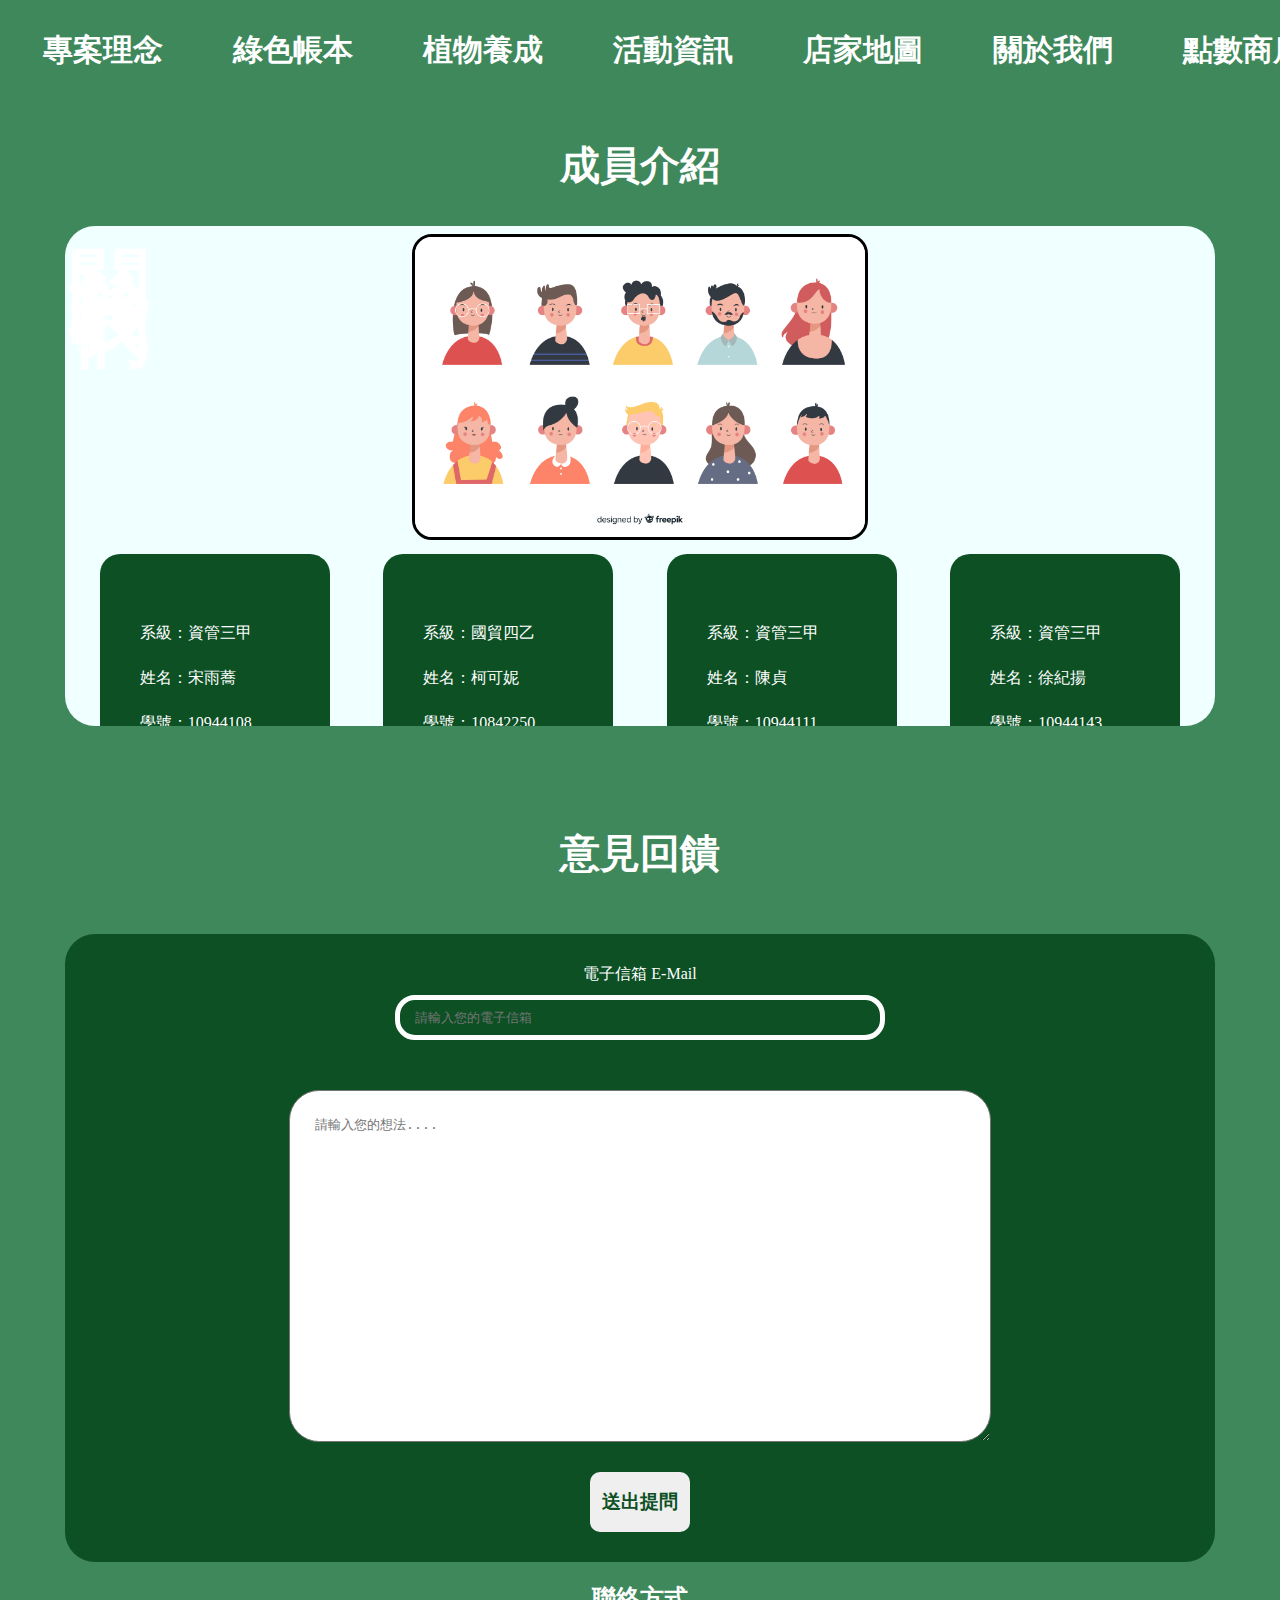
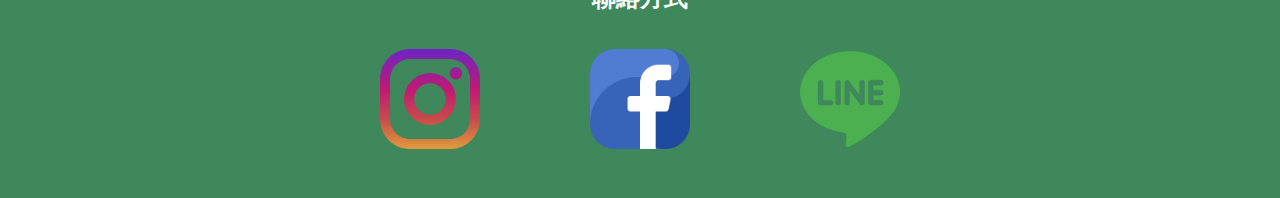
<file: green_account-main/page/about.html>
<!DOCTYPE html>
<html lang="en">
<head>
    <meta charset="UTF-8">
    <meta http-equiv="X-UA-Compatible" content="IE=edge">
    <meta name="viewport" content="width=device-width, initial-scale=1.0">
    <link rel="icon" href="../asset/img/green-power.png" type="image/x-icon" />
    <title>存碳養綠</title>
    <style>
        @import url(../asset/css/main.css);
        @import url(../asset/css/nav.css);
        @import url(../asset/css/about.css);
        @import url(../asset/css/animation.css);
    </style>

</head>
<body>
    <main>
        <aside id="main_title">
            <h1>關於我們</h1>
        </aside>
        <div class="bigbody">
            <div class="member" >
                <h2>成員介紹</h2>
                <iframe src="../page/member.html" frameborder="0" class="memframe" ></iframe>
            </div>
           
            <div class="member">
                <h2>意見回饋</h2>
                <form action="">
                    <div class="divqa">

                        <div class="maildiv">
                            <label for="email">電子信箱 E-Mail</label>
                            <input type="email" placeholder="請輸入您的電子信箱">
                        </div>
                        <div class="qabody">
                            
                            <textarea name="problem" id="problem" placeholder="請輸入您的想法...." ></textarea>
                            <input class="qabtn" type="submit" value="送出提問">
                        </div>
                    </div>
                </form>
                   
            </div>
            <div class="mediadiv">
                <h2>聯絡方式</h2>
                <div class="contact">
                    <div class="media">
                        <a href="https://www.instagram.com/greenbook_1228/" target="_blank"><img src="../asset/img/instagram.png" ></a>
                    </div>
                    <div class="media">
                        <a href="https://www.facebook.com/profile.php?id=100088509945150" target="_blank"><img src="../asset/img/facebook.png" ></a>
                    </div>
                    <div class="media">
                        <a href="https://reurl.cc/oZm5zg" target="_blank"><img src="../asset/img/line.png" ></a>
                    </div>
                </div>
            </div>
        </div>
    </main>
    <iframe src="../page/nav.html" id="navBar" frameborder="0" scrolling="no"></iframe>
</body>
</html>
</file>
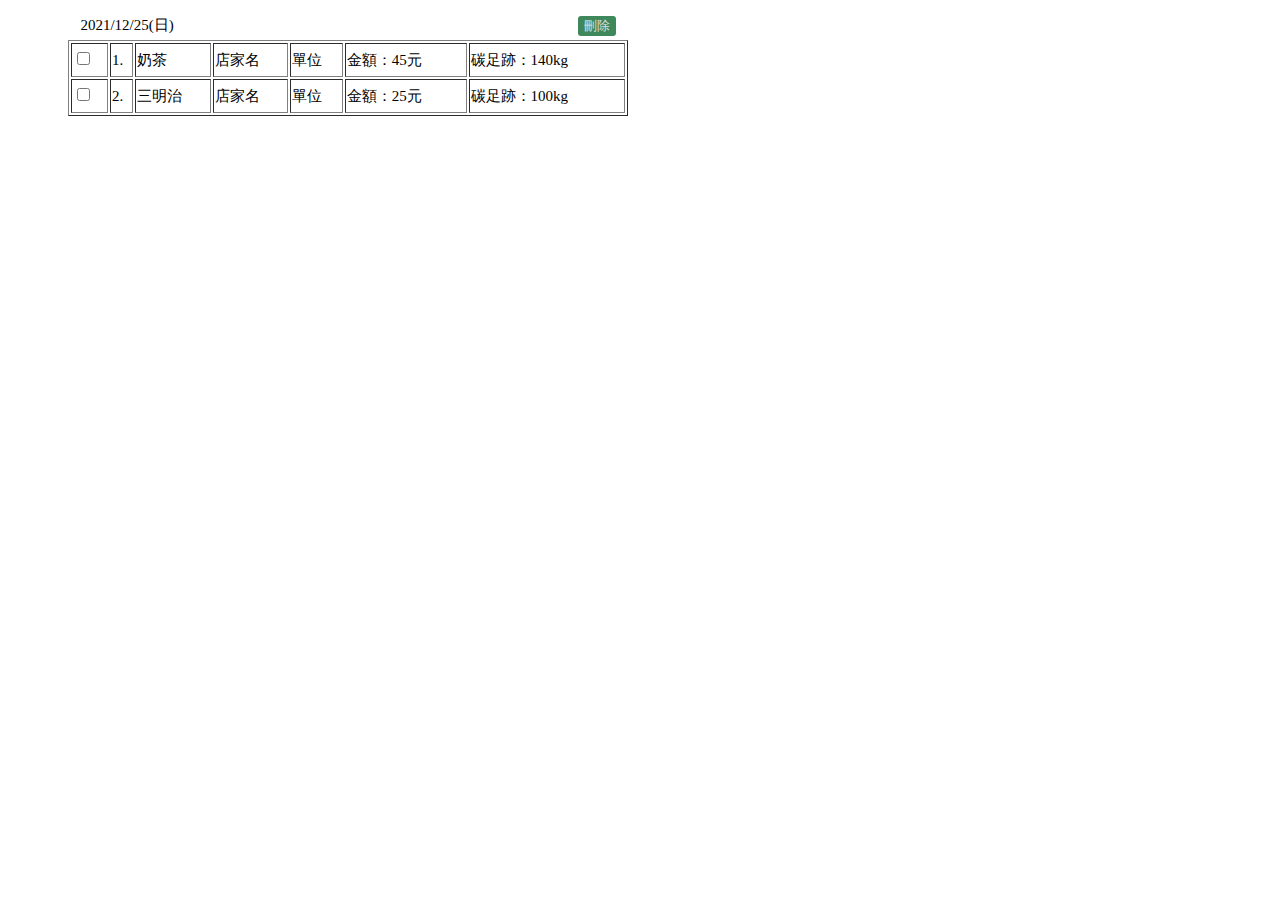
<file: green_account-main/page/data_record.html>
<!DOCTYPE html>
<html lang="en">
<head>
    <meta charset="UTF-8">
    <meta http-equiv="X-UA-Compatible" content="IE=edge">
    <meta name="viewport" content="width=device-width, initial-scale=1.0">
    <title>Document</title>
    <style>
        @import url(../asset/css/account.css);
    </style>
</head>
<body>
    <table class="record_content" border="1">
        <caption>
            2021/12/25(日)
            <button class="change" onclick="deleteFunction()">刪除</button>
        </caption>
        <tr>
            <td >
                <input type="checkbox">
            </td>
            <td>1.</td>
            <td>奶茶</td>
            <td>店家名</td>
            <td>單位</td>
            <td>金額：45元</td>
            <td>碳足跡：140kg</td>
        </tr>
        <tr>
            <td>
                <input type="checkbox">
            </td>
            <td>2.</td>
            <td>三明治</td>
            <td>店家名</td>
            <td>單位</td>
            <td>金額：25元</td>
            <td>碳足跡：100kg</td>
        </tr>
    </table>

    <script>
        function deleteFunction()
        {
            y = confirm("請注意！刪除紀錄將扣除一點！")
            if(y==true)
                alert("已扣點 ( ´; ω ; )")
        }
    </script>
</body>
</html>
</file>
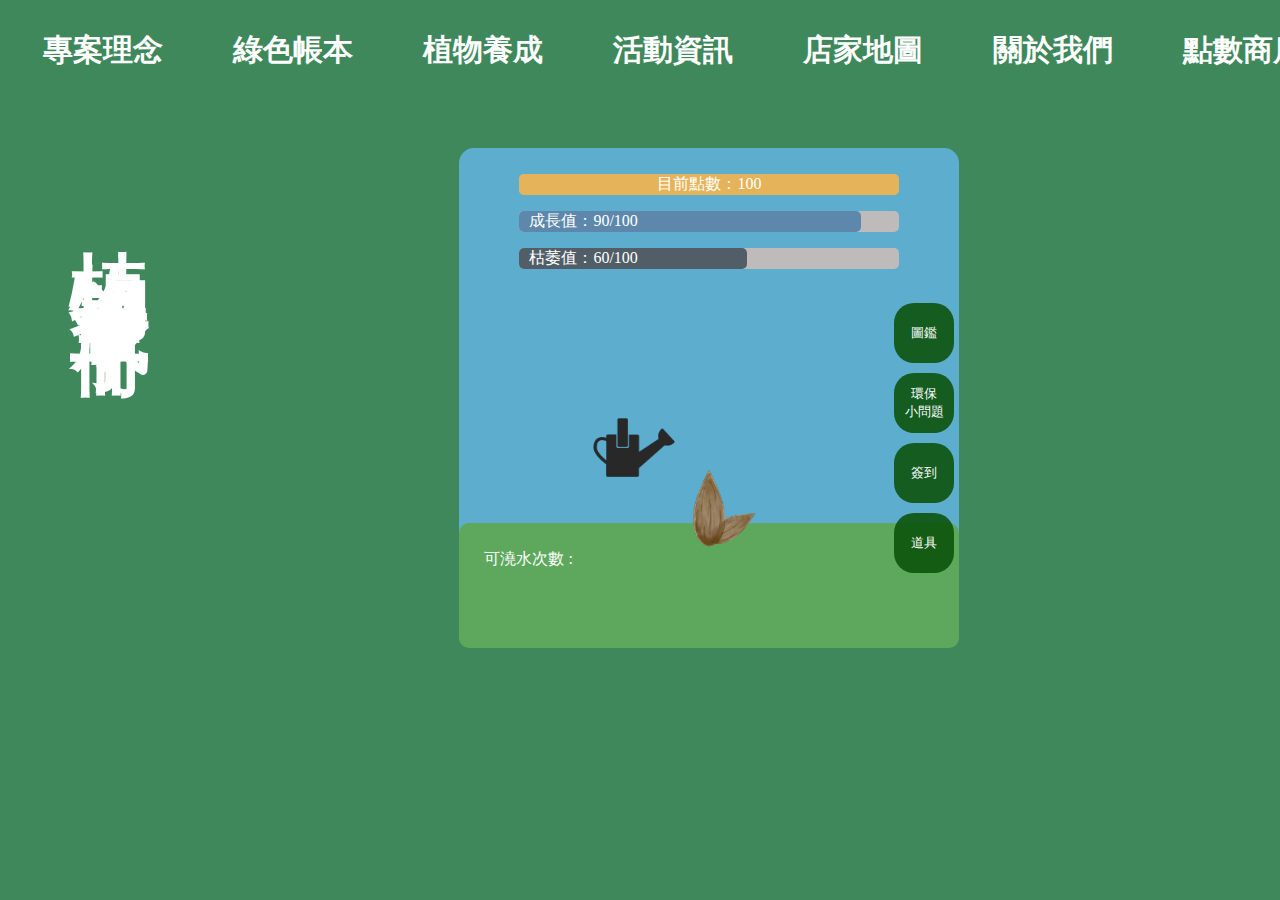
<file: green_account-main/page/game.html>
<!DOCTYPE html>
<html lang="en">
<head>
    <meta charset="UTF-8">
    <meta http-equiv="X-UA-Compatible" content="IE=edge">
    <meta name="viewport" content="width=device-width, initial-scale=1.0">
    <link rel="icon" href="../asset/img/green-power.png" type="image/x-icon" />
    <title>存碳養綠</title>
    <style>
        @import url(../asset/css/main.css);
        @import url(../asset/css/nav.css);
        @import url(../asset/css/game.css);
        @import url(../asset/css/animation.css);
    </style>
    <link rel="stylesheet" href="../asset/css/picturesbook.css">
    <link rel="stylesheet" href="../asset/css/question.css">
</head>
<body>
    <main>
        <aside id="main_title">
            <h1>植物養成手冊</h1>
        </aside>
        <div class="bighand">
            <div class="handbook">
                <div class="bar">
                    <div class="point">
                        <div class="barpoint">
                            <p>目前點數：100</p>
                        </div>
                    </div>
                    <div class="up">
                        <div class="bar1">
                            <p>成長值：90/100</p>
                        </div>
                    </div>
                    <div class="die">
                        <div class="bar2">
                            <p>枯萎值：60/100</p>
                        </div>
                    </div>
                </div>
    
                <div class="watercan">
                    <img src="../asset/img/watercan.png">
                </div>
    
                <div class="grass">
                    <div class="seed">
                        <a href="https://www.instagram.com/greenbook_1228/" target="_blank"><img src="../asset/img/seed (2).png" alt="種子"></a>
                    </div>
                    <div class="green">
                        <p style="padding: 10px;margin-left: 15px;">可澆水次數 : </p>
                    </div>
                </div>
    
                <div class="press">
                    <div id="pcturebook">
                        <input type="button" class="btn1" value="圖鑑">
                    </div>

                    <dialog id="infoModal">
                        <div class="bigpic">
                            <div class="picbody1">
                                <div class="sub">
                                    <img src="../asset/img/leaf.png" >
                                    <div class="subtitle">
                                        <p>圖鑑</p>
                                    </div>
                        
                                </div>
                                <div class="all1">
                                    <div class="no1">
                                        <div class="pic1">
                                            <img src="../asset/img/plant (5).png" >
                                            
                                        </div>
                                        <p>仙人掌</p>
                                    </div>
                        
                                    <div class="no1">
                                        <div class="pic1">
                                            <img src="../asset/img/lock.png" id="lock" >
                                        </div>
                                        <p>未解鎖</p>
                                    </div>
                                    <div class="no1">
                                        <div class="pic1">
                                            <img src="../asset/img/lock.png"  id="lock">
                                        </div>
                                        <p>未解鎖</p>
                                    </div>
                                    <div class="no1">
                                        <div class="pic1">
                                            <img src="../asset/img/lock.png"  id="lock">
                                        </div>
                                        <p>未解鎖</p>
                                    </div>
                                    <div class="no1">
                                        <div class="pic1">
                                            <img src="../asset/img/lock.png"  id="lock">
                                        </div>
                                        <p>未解鎖</p>
                                    </div>
                                    <div class="no1">
                                        <div class="pic1">
                                            <img src="../asset/img/lock.png"  id="lock">
                                        </div>
                                        <p>未解鎖</p>
                                    </div>
                                    <div class="no1">
                                        <div class="pic1">
                                            <img src="../asset/img/lock.png"  id="lock">
                                        </div>
                                        <p>未解鎖</p>
                                    </div>
                                    <div class="no1">
                                        <div class="pic1">
                                            <img src="../asset/img/lock.png"  id="lock">
                                        </div>
                                        <p>未解鎖</p>
                                    </div>
                                    <div class="no1">
                                        <div class="pic1">
                                            <img src="../asset/img/lock.png"  id="lock">
                                        </div>
                                        <p>未解鎖</p>
                                    </div>
                                    <div class="no1">
                                        <div class="pic1">
                                            <img src="../asset/img/lock.png"  id="lock">
                                        </div>
                                        <p>未解鎖</p>
                                    </div>
                                </div>
                            </div>
                        </div>
                        <button id="close">X</button>
                    </dialog>

                    <div id="question">
                        <input type="button" class="btn1" value="環保&#010;小問題"  >
                    </div>
                    <dialog id="questionModal">
                        
                        <div class="bigpic">
                            <div class="picbody" style="width: 450px;">
                                <div class="sub">
                                    <img src="../asset/img/leaf.png" >
                                    <div class="subtitle2">
                                        <p style="font-size: 30px;">環保<br>小問題</p>
                                    </div>
                        
                                </div>
                                <div class="all2">
                                    <div class="no1">
                                        <p>地球日是每年的哪一天？</p>
                                        <div class="questiondiv">
                                            
                                            <div class="question">

                                                <form action="">
                                                    <input type="radio" name="question" class="bnt_question"  checked><label >(1) 6 月 6 號</label> <br>
                                                    <input type="radio" name="question" class="bnt_question" ><label >(1) 4 月 22 號</label> <br>
                                                    <input type="radio" name="question" class="bnt_question" ><label >(1) 5 月 28 號</label> <br>
                                                    <input type="radio" name="question" class="bnt_question" ><label >(1) 9 月 28 號</label> 
                                                </form>

                                            </div>
                                        </div>

                                        <div class="confirmdiv">
                                            <input type="submit"  class="confirm" value="確定選擇" style="cursor: pointer;" onclick="confrimalert()">
                                        </div>
                                    </div>
                        
                                   
                                </div>
                            </div>
                        </div>

                       
                        <button class="cls" onclick="questionModal.close()">X</button>
                    </dialog>
                    <div id="check">
                        <input type="button" class="btn1" value="簽到">
                    </div>
                    <dialog id="checkModal">
                        
                        <div class="bigpic">
                            <div class="picbody" style="width: 450px;">
                                <div class="sub">
                                    <img src="../asset/img/leaf.png" >
                                    <div class="subtitle">
                                        <p>簽到</p>
                                    </div>
                        
                                </div>
                                <div class="all">
                                    <div class="no1">
                                        <p>這週簽到表</p>
                                        <div class="allcheck">
                                            <div class="checkdiv">
                                                <div class="check1">
                                                    <img src="../asset/img/check-mark.png" >
                                                    
                                                </div>
                    
                                            </div>
                                
                                            <div class="checkdiv">
                                                <div class="check1">
                                                    <img src="../asset/img/no.png" >
                                                </div>
                                                
                                            </div>
                                            <div class="checkdiv">
                                                <div class="check1">
                                                    <img src="../asset/img/no.png" >
                                                </div>
                                               
                                            </div>
                                            <div class="checkdiv">
                                                <div class="check1">
                                                    <img src="../asset/img/no.png" >
                                                </div>
                                            </div>
                                            <div class="checkdiv">
                                                <div class="check1">
                                                    <img src="../asset/img/no.png" >
                                                </div>
                                            </div>
                                            <div class="checkdiv">
                                                <div class="check1">
                                                    <img src="../asset/img/no.png" >
                                                </div>
                                            </div>
                                            <div class="checkdiv">
                                                <div class="check1">
                                                    <img src="../asset/img/no.png" >
                                                </div>
                                            </div>
                                            <div class="checkdiv">
                                                <div class="check1">
                                                    <img src="../asset/img/no.png" >
                                                </div>
                                            </div>
                                            
                                        </div>
                                    </div>
                        
                                   
                                </div>
                            </div>
                        </div>
                         <button class="cls" onclick="checkModal.close()">X</button>
                     </dialog>
                    <div id="item">
                        <input type="button" class="btn1" value="道具" >
                    </div>
                    <dialog id="itemModal">
                        
                        <div class="bigpic" >
                            <div class="picbody" style="width: 900px;">
                                <div class="sub">
                                    <img src="../asset/img/leaf.png" >
                                    <div class="subtitle">
                                        <p>道具</p>
                                    </div>
                        
                                </div>
                                <div class="all" >
                                    <div class="no1" >
                                        
                                        <div class="alltoy" >
                                        
                                            <div class="toydiv">
                                                <div class="toy1">
                                                    <span data-texto="肥料"><img src="../asset/img/fertilizer.png" ></span>
                                                    
                                                    
                                                </div>
                    
                                            </div>
                                            <div class="toydiv">
                                                <div class="toy1">
                                                    <span data-texto="水肥"><img src="../asset/img/fertilizer2.png" ></span>
                                                    
                                                </div>
                    
                                            </div>
                                           
                                           
                                            
                                        </div>
                                    </div>
                        
                                   
                                </div>
                            </div>
                        </div>
                         <button class="cls" onclick="itemModal.close()" >X</button>
                     </dialog>
                </div>
    
            </div>
        </div>
    </main>
    <script>
        //遊戲主畫面之按鍵設定
        let btn=document.querySelector("#pcturebook");
        let btn2=document.querySelector("#question");
        let btn3=document.querySelector("#check");
        let btn4=document.querySelector("#item");

        let infoModal=document.querySelector("#infoModal");
        let questionModal=document.querySelector("#questionModal");
        let checkModal=document.querySelector("#checkModal");
        let itemModal=document.querySelector("#itemModal");
       
        let close=document.querySelector("#close");
        

        btn.addEventListener("click", function(){
        infoModal.showModal();
        })
        btn2.addEventListener("click", function(){
        questionModal.showModal();
        })
        btn3.addEventListener("click", function(){
        checkModal.showModal();
        })
        btn4.addEventListener("click", function(){
        itemModal.showModal();
        })

        close.addEventListener("click", function(){
        infoModal.close();  
        })

        //環保小問題之按鍵設定
      
        
        function confrimalert(){
            
            var yes = confirm('確定送出答案嗎？');

            if (yes) {
                alert('答對了！可再澆兩次水！');
                //alert('答錯了！只能加一次QQ！');
            } else {
                alert('再選擇一次吧~~');
            }
          
        }
        


      
    </script>
    <iframe src="../page/nav.html" id="navBar" frameborder="0" scrolling="no"></iframe>
</body>
</html>
</file>
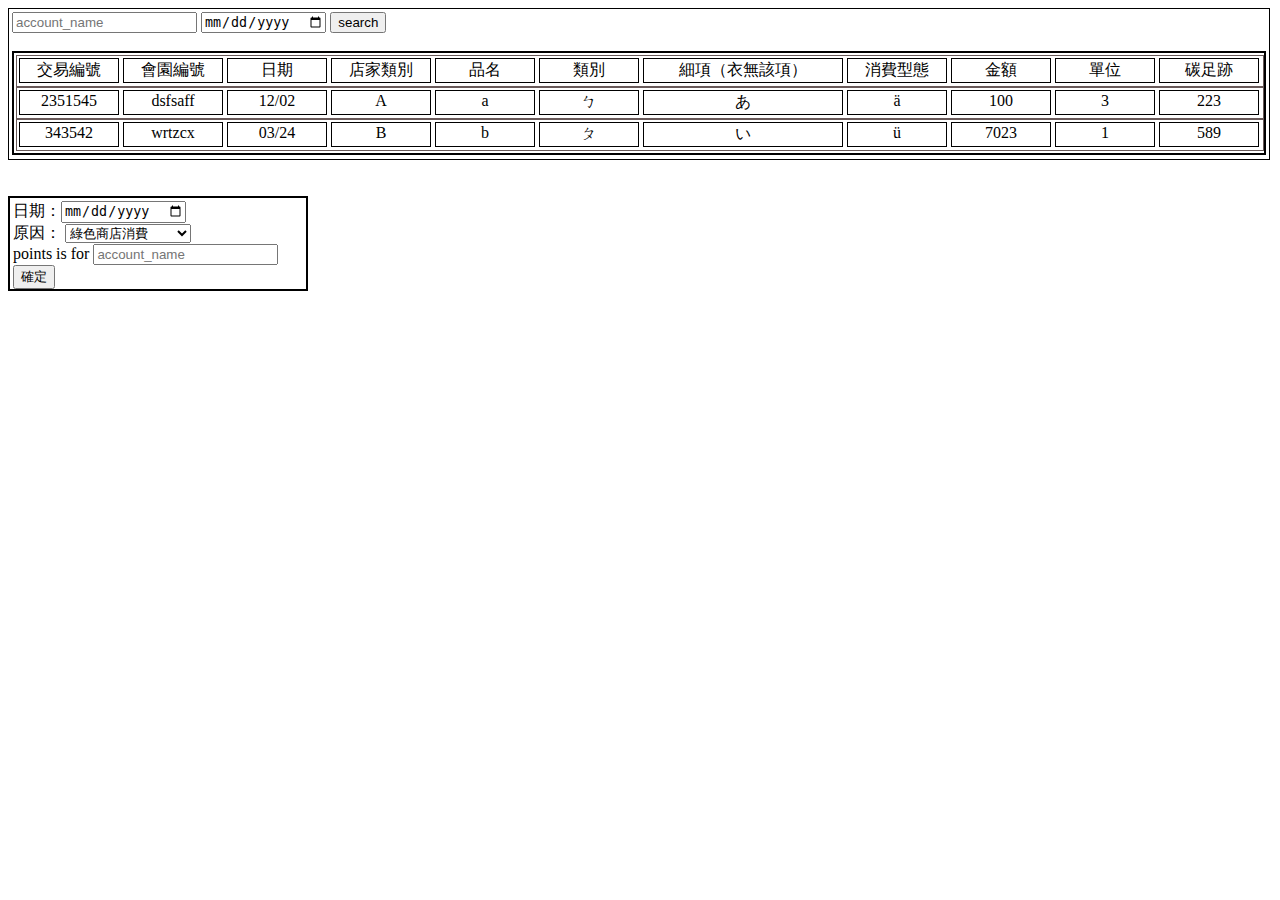
<file: green_account-main/page/give_points.html>
<!DOCTYPE html>
<html lang="en" dir="ltr">
  <head>
    <meta charset="utf-8">
    <style media="screen" type="text/css">
        @import url(../asset/css/metaforms.css);
    </style>

    <title>test</title>
  </head>
  
  <body>
    <form action="" id="first_form">
        <div class="searching">
            <div style="margin-top: 3px; margin-left: 3px;">
                <input type="text" placeholder="account_name">
                <input id="date_search01" type="date">
                <button id="search_btn" onclick="">search</button>
                <br><br>

                <div>
                    <table>
                        <tr>
                            <td>交易編號</td>
                            <td>會園編號</td>
                            <td>日期</td>
                            <td>店家類別</td>
                            <td>品名</td>
                            <td>類別</td>
                            <td class="sp">細項（衣無該項）</td>
                            <td>消費型態</td>
                            <td>金額</td>
                            <td>單位</td>
                            <td>碳足跡</td>     
                        </tr>
                        <tr>
                            <td>2351545</td>
                            <td>dsfsaff</td>
                            <td>12/02</td>
                            <td>A</td>
                            <td>a</td>
                            <td>ㄅ</td>
                            <td class="sp">あ</td>
                            <td>ä</td>
                            <td>100</td>
                            <td>3</td>
                            <td>223</td>
                        </tr>
                        <tr>
                            <td>343542</td>
                            <td>wrtzcx</td>
                            <td>03/24</td>
                            <td>B</td>
                            <td>b</td>
                            <td>ㄆ</td>
                            <td class="sp">い</td>
                            <td>ü</td>
                            <td>7023</td>
                            <td>1</td>
                            <td>589</td>
                        </tr>
                    </table>
                </div>
            </div>
        </div>
      </form>
      <br><br>
      
      <form action="" id="second_form">
        <div class="giving">
            <div style="margin-top: 3px; margin-left: 3px;">
                <span>日期：</span><input id="date_select" type="date">
                <br>

                <label for="cars">原因：</label>
                <select name="cars" id="cars">
                <option value="綠色商店消費">綠色商店消費</option>
                <option value="大型環保活動參與">大型環保活動參與</option>
                <option value="自單位實體活動">自單位實體活動</option>
                <option value="使用環保餐具">使用環保餐具</option>
                <option value="購買綠色標章產品">購買綠色標章產品</option>
                </select>
                
                <div>points is for 
                    <input type="text" placeholder="account_name">
                </div>

                <button onclick="">確定</button>
            </div>
        </div>
      </form>
  </body>
</html>
</file>
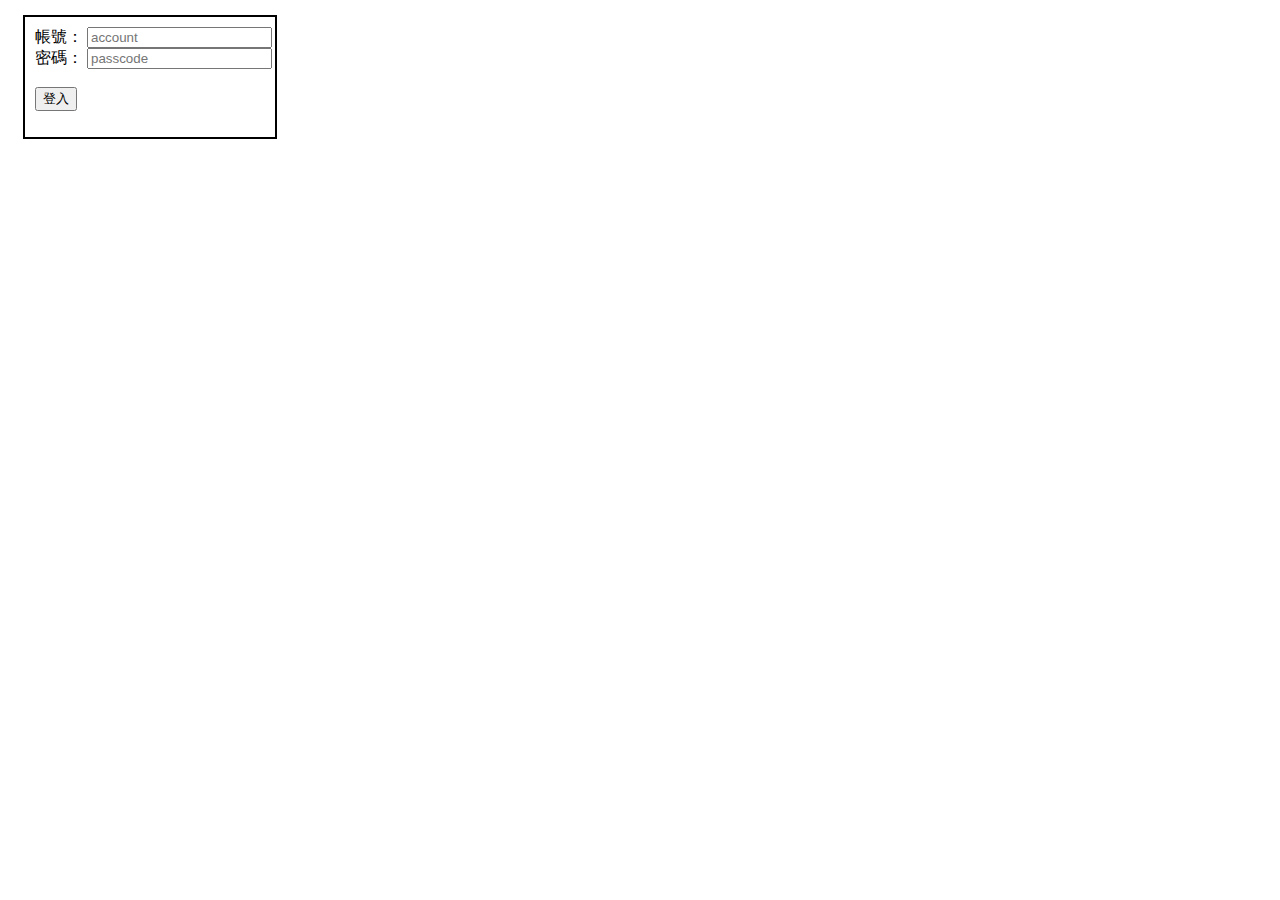
<file: green_account-main/page/login_give.html>
<!DOCTYPE html>
<html lang="en" dir="ltr">
  <head>
    <meta charset="utf-8">
    <style media="screen" type="text/css">
        @import url(../asset/css/metaforms.css);
    </style>
    <title>Login</title>
  </head>
  
  <body>  
      <form action="" id="login_form">
        <div class="login">
            <div >
                <div>
                    <div>
                        <span>帳號：</span>
                        <input type="text" placeholder="account">
                    </div>
                    
                    <div>
                        <span>密碼：</span>
                        <input type="text" placeholder="passcode">
                    </div>
                    <br>
    
                    <button onclick="">登入</button>
                </div>
            </div>
        </div>
      </form>
  </body>
</html>
</file>
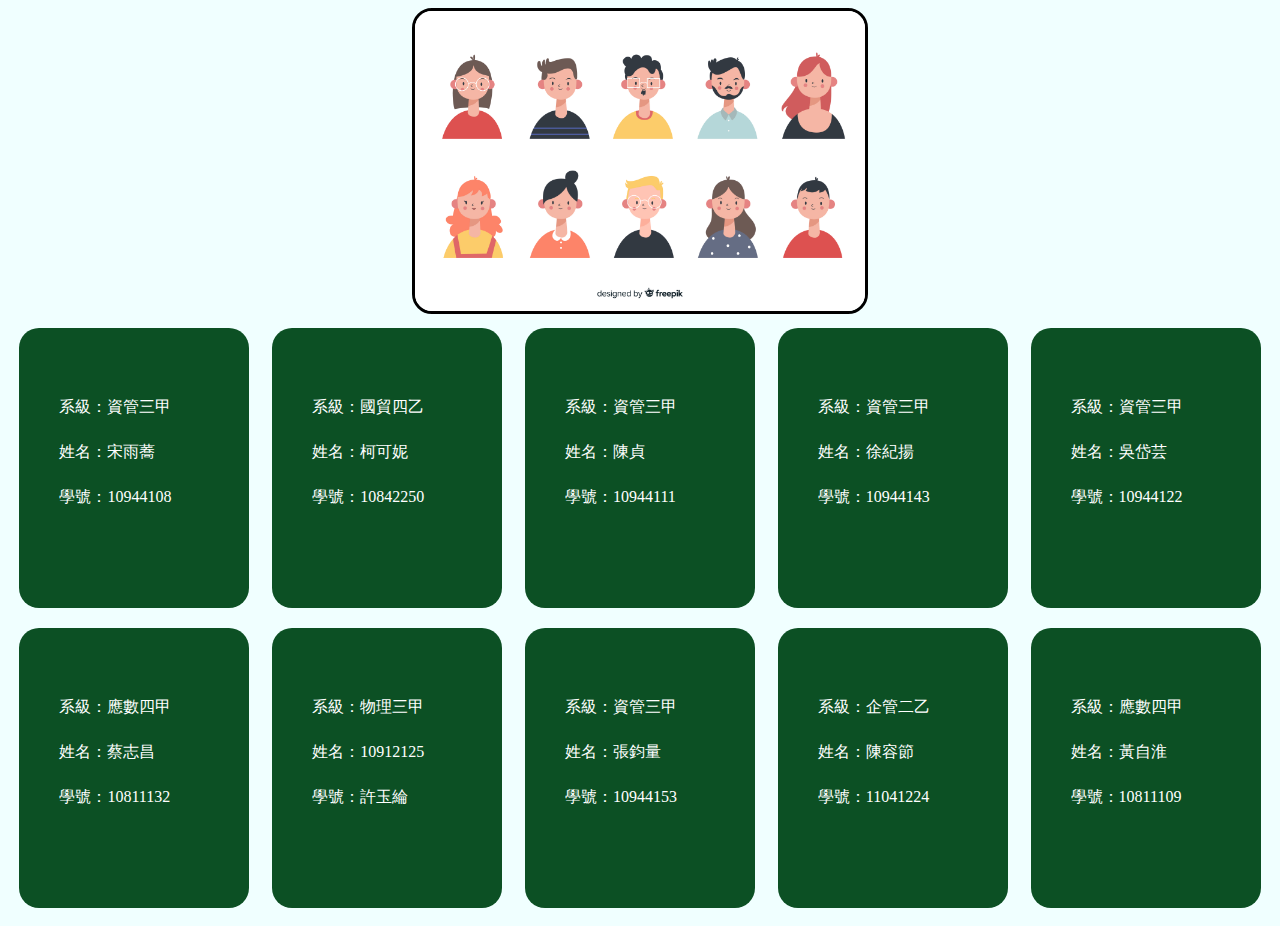
<file: green_account-main/page/member.html>
<!DOCTYPE html>
<html lang="en">
<head>
    <meta charset="UTF-8">
    <meta http-equiv="X-UA-Compatible" content="IE=edge">
    <meta name="viewport" content="width=device-width, initial-scale=1.0">
    <title>Document</title>
    <link rel="stylesheet" href="../asset/css/member.css">
</head>
<body>
    <main>
        <div class="allus">
            <div class="midus">
                <div class="photous">
                    <img src="../asset/img/2688135.jpg" >
                </div>
                <div class="study">
                    <div class="infous" style="text-align: justify;">	

                        <p>系級：資管三甲<br>
                            姓名：宋雨蕎<br>
                            學號：10944108</p>
                       
                    </div>
                    <div class="infous">
                        <p>系級：國貿四乙<br>
                        姓名：柯可妮<br>
                        學號：10842250</p>
                        
                    </div>
                    <div class="infous">
                        <p>系級：資管三甲<br>
                            姓名：陳貞<br>
                            學號：10944111</p>
                        
                    </div>
                    <div class="infous">
                        <p>系級：資管三甲<br>
                            姓名：徐紀揚<br>
                            學號：10944143</p>
                         
                    </div>
                    <div class="infous">
                        <p>系級：資管三甲<br>
                            姓名：吳岱芸<br>
                            學號：10944122</p>
                        
                    </div>
                    <div class="infous">
                        <p>系級：應數四甲<br>
                             姓名：蔡志昌<br>
                            學號：10811132</p>
                        
                    </div>
                    <div class="infous">
                        <p>系級：物理三甲<br>
                            姓名：10912125<br>
                            學號：許玉綸</p>
                    
                    </div>
                    <div class="infous">
                        <p>系級：資管三甲<br>
                            姓名：張鈞量<br>
                            學號：10944153</p>
                        
                    </div>
                    <div class="infous">
                        <p>系級：企管二乙<br>
                            姓名：陳容節<br>
                            學號：11041224</p>
                        
                    </div>
                    <div class="infous">
                        <p>系級：應數四甲<br>
                            姓名：黃自淮<br>
                            學號：10811109</p>
                    </div>
                </div>
            </div>
        </div>
    </main>
</body>
</html>
</file>
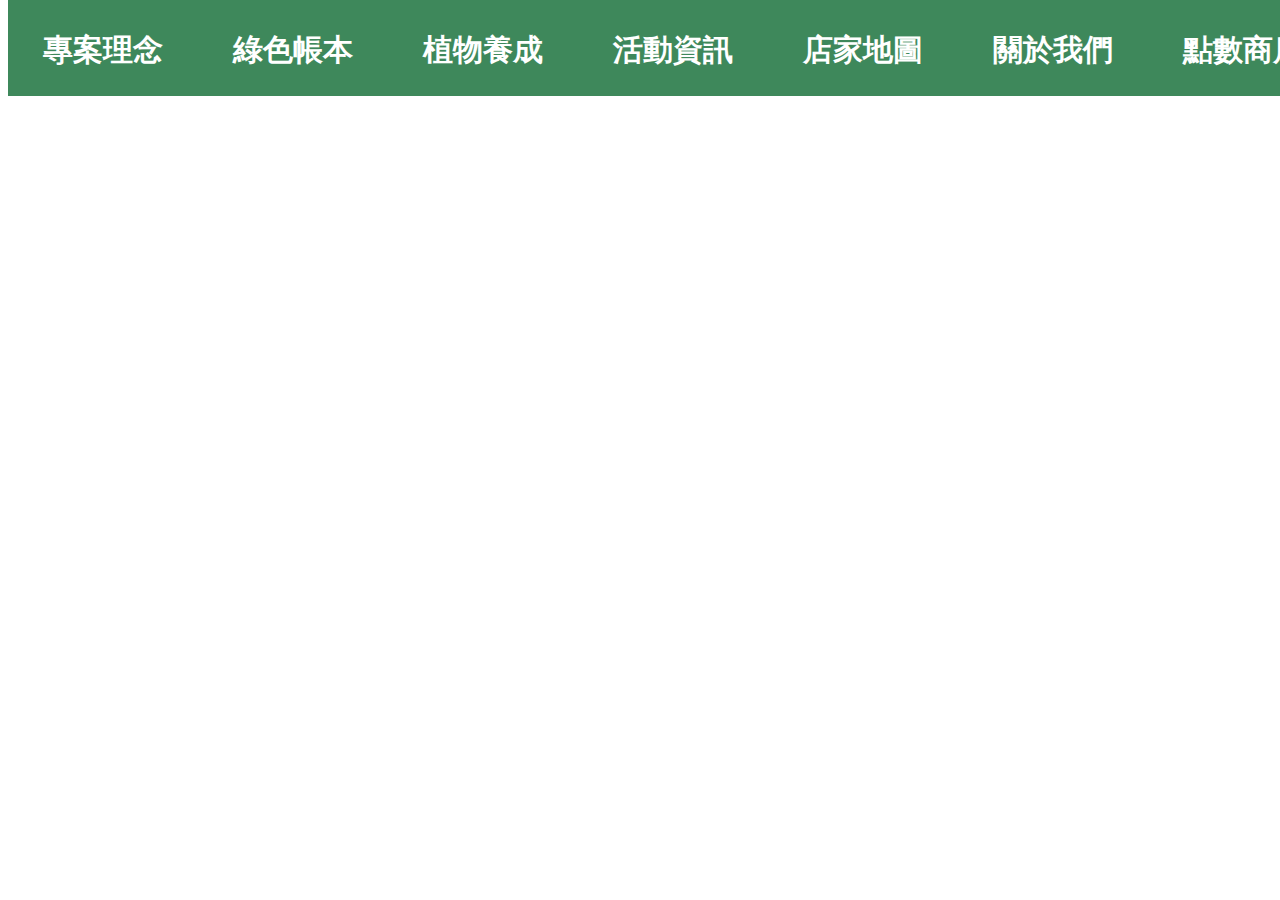
<file: green_account-main/page/nav.html>
<!DOCTYPE html>
<html lang="en" style="height: 100%;">
<head>
    <meta charset="UTF-8">
    <meta http-equiv="X-UA-Compatible" content="IE=edge">
    <meta name="viewport" content="width=device-width, initial-scale=1.0">
    <title>存碳養綠</title>
    <style>
        @import url("../asset/css/nav.css");
    </style>
</head>
<body>
    <div id="Nav">
        <div id="nav">
            <div id="title">
                <a href="../page/index.jsp" target="_top">
                    <h1>專案理念</h1>
                </a>
                <a href="../page/account.jsp" target="_top">
                    <h1>綠色帳本</h1>
                </a>
                <a href="../page/game.html" target="_top">
                    <h1>植物養成</h1>
                </a>
                <a href="../page/activity.html" target="_top">
                    <h1>活動資訊</h1>
                </a>
                <a href="../page/map.html" target="_top">
                    <h1>店家地圖</h1>
                </a>
                <a href="../page/about.html" target="_top">
                    <h1>關於我們</h1>
                </a>
                <a href="../page/shop.jsp" target="_top">
                    <h1>點數商店</h1>
                </a>
            </div>
            <a href="../page/user.jsp" target="_top">
                <img src="../asset/img/user.png" alt="" id="nav_img">
            </a>
        </div>
    </div>
</body>
</html>
</file>
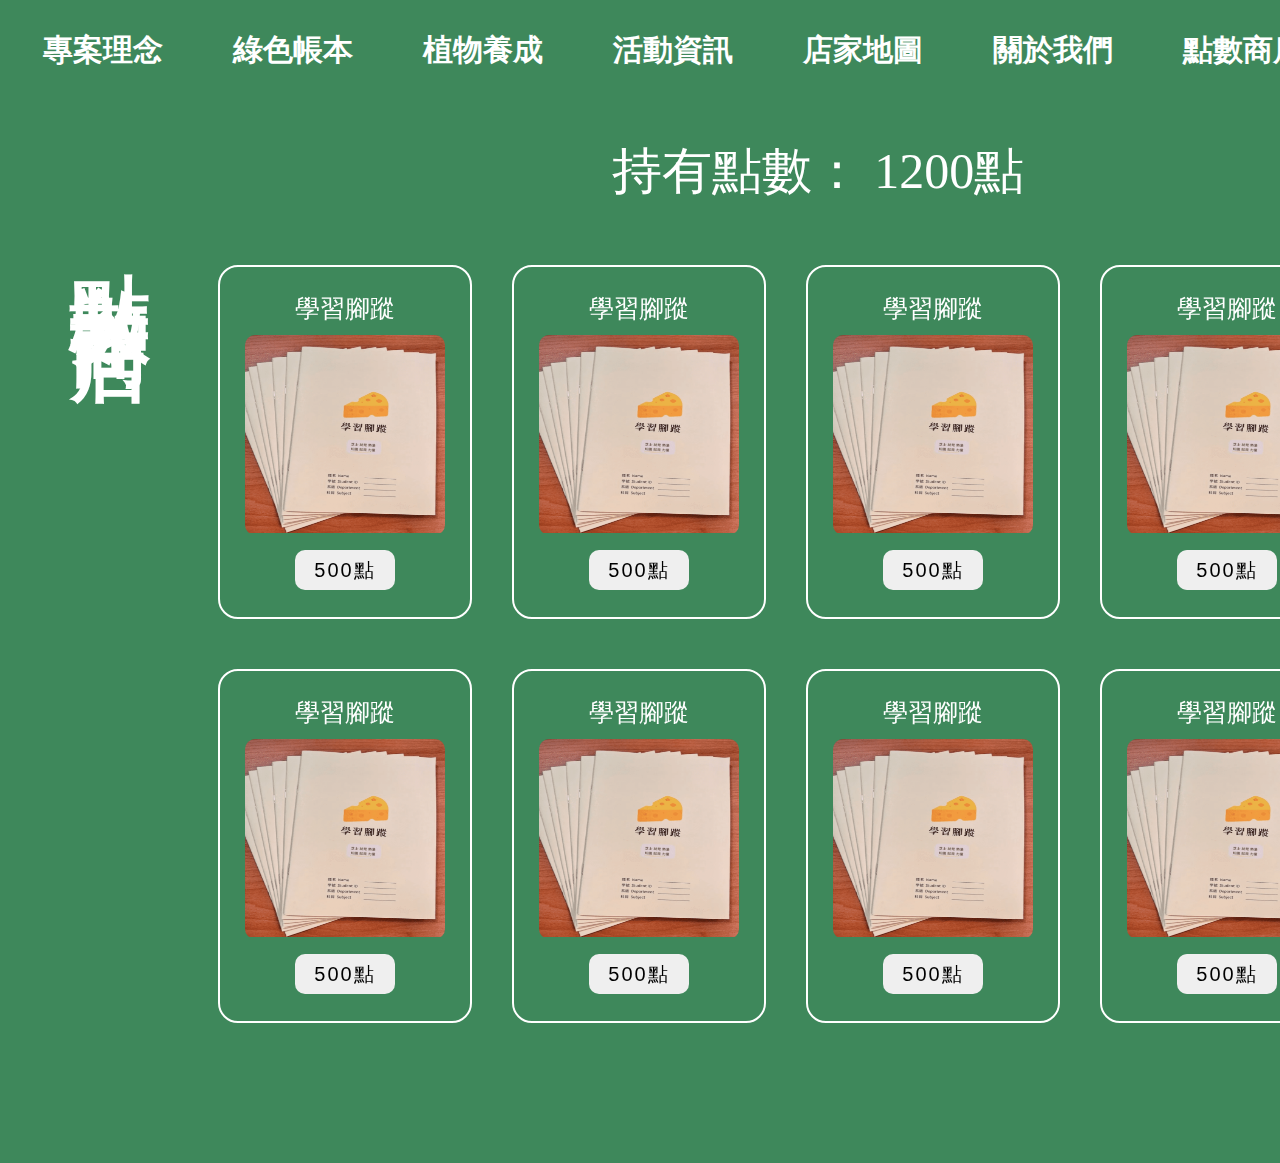
<file: green_account-main/page/shop.html>
<!DOCTYPE html>
<html lang="en">
<head>
    <meta charset="UTF-8">
    <meta http-equiv="X-UA-Compatible" content="IE=edge">
    <meta name="viewport" content="width=device-width, initial-scale=1.0">
    <link rel="icon" href="../asset/img/green-power.png" type="image/x-icon" />
    <title>存碳養綠</title>
    <style>
        @import url(../asset/css/main.css);
        @import url(../asset/css/nav.css);
        @import url(../asset/css/shop.css);
        @import url(../asset/css/animation.css);
    </style>
</head>
<script>
    function point(){
        y = confirm("確定兌換？")
        if(y==true)
            alert("成功兌換")
    }
</script>
<body>
    <main>
        <aside id="main_title">
            <h1>點數商店</h1>
        </aside>
        <aside id="main_body">
            <div id="have">
                <p>持有點數：</p>
                <p>1200點</p>
            </div>
            <section class="goods_aera">
                <div class="goods">
                    <p>學習腳蹤</p>
                        <div class="goods_img">
                            <p>剩餘：</p><p>10</p>
                            <img src="../asset/img/book.png" alt="">
                        </div>
                    <button type="submit" class="goods_btn" onclick="point()">500點</button>
                </div>
                <div class="goods">
                    <p>學習腳蹤</p>
                        <div class="goods_img">
                            <p>剩餘：</p><p>10</p>
                            <img src="../asset/img/book.png" alt="">
                        </div>
                    <button type="submit" class="goods_btn" onclick="point()">500點</button>
                </div>
                <div class="goods">
                    <p>學習腳蹤</p>
                        <div class="goods_img">
                            <p>剩餘：</p><p>10</p>
                            <img src="../asset/img/book.png" alt="">
                        </div>
                    <button type="submit" class="goods_btn" onclick="point()">500點</button>
                </div>
                <div class="goods">
                    <p>學習腳蹤</p>
                        <div class="goods_img">
                            <p>剩餘：</p><p>10</p>
                            <img src="../asset/img/book.png" alt="">
                        </div>
                    <button type="submit" class="goods_btn" onclick="point()">500點</button>
                </div>
            </section>
            <section class="goods_aera">
                <div class="goods">
                    <p>學習腳蹤</p>
                        <div class="goods_img">
                            <p>剩餘：</p><p>10</p>
                            <img src="../asset/img/book.png" alt="">
                        </div>
                    <button type="submit" class="goods_btn" onclick="point()">500點</button>
                </div>
                <div class="goods">
                    <p>學習腳蹤</p>
                        <div class="goods_img">
                            <p>剩餘：</p><p>10</p>
                            <img src="../asset/img/book.png" alt="">
                        </div>
                    <button type="submit" class="goods_btn" onclick="point()">500點</button>
                </div>
                <div class="goods">
                    <p>學習腳蹤</p>
                        <div class="goods_img">
                            <p>剩餘：</p><p>10</p>
                            <img src="../asset/img/book.png" alt="">
                        </div>
                    <button type="submit" class="goods_btn" onclick="point()">500點</button>
                </div>
                <div class="goods">
                    <p>學習腳蹤</p>
                        <div class="goods_img">
                            <p>剩餘：</p><p>10</p>
                            <img src="../asset/img/book.png" alt="">
                        </div>
                    <button type="submit" class="goods_btn" onclick="point()">500點</button>
                </div>
            </section>    

        </aside>
          
        
    </main>
    <div id="to_top">
        <div id="top"></div>
        <a href="#">
            <img src="../asset/img/earth-day.png" alt="" id="top_btn">
        </a>
    </div>
    <footer></footer>
    <iframe src="../page/nav.html" id="navBar" frameborder="0" scrolling="no"></iframe>
</body>
</html>
</file>
<file: green_account-main/asset/css/picturesbook.css>
dialog{
  position: relative ;
  border: none;
  background-color: transparent;
  border-radius: 10px;
  width: fit-content;
  height:fit-content;
}
dialog::backdrop {
  background-color: rgba(0, 0, 0, 0.1);
}

*{
  box-sizing: border-box;
  
}

.subtitle{
  position: absolute ;
  color: white;
  font-size: 50px;
  font-weight: bold;
  top:-35px;
  left: 20px;
  margin: 0px;
 
}
.sub img{
  position: absolute;
  width: 200px;
  top: -30px;
  left: -50px;
}
.picbody1 {
  display: flex;
  flex-wrap: wrap;
  background-color: rgb(189, 240, 189);
  border-radius: 40px;
  border: solid 8px rgb(90, 150, 90);
  width: 1000px;
  height: 550px;
  padding: 30px;
}

.picbody{
  display: flex;
  flex-wrap: wrap;
  background-color: rgb(189, 240, 189);
  border-radius: 40px;
  border:  solid 8px rgb(90, 150, 90);
  width:800px;
  height: 550px;
}

.pic1{
  display: flex;
  width: 160px;
  height: 160px;
  background-color: rgba(90, 150, 90, 0.734) ;
  border:  5px solid  rgb(90, 150, 90);
  border-radius: 20px;
  align-items: center;
    justify-content: center;
}
.pic1 img{
  width: 150px;
  height: 150px;
  cursor: pointer;
}

.no1 p{
  
  font-size: 25px;
  text-align: center;
  color: black;
  font-weight: bold;
}
.all1 {
  width: 100%;
  display: flex;
  flex-wrap: wrap;
  align-content: center;
  align-items: center;
  justify-content: space-around;
  z-index: 1;
  margin: 20px;
}
.all2 {
  margin-top: 80px;
  width: 100%;
  display: flex;
  flex-wrap: wrap;
  align-content: stretch;
  align-items: flex-start;
  justify-content: center;
}

.all{
      
      width: 100%;
      display: flex;
      flex-wrap: wrap;
     
      align-content: center;
      align-items: center;
      justify-content: center;
  }

#close{
  position: absolute;
  top: 30px;
  right: 30px;
  background-color: black;
  border: 1px solid;
  width: 50px;
  height: 50px;
  color: white;
  border-radius: 20px;
  border: none ;
  cursor: pointer;
}

.allcheck{
  display: flex;
  flex-wrap: wrap;
  justify-content: center;
}
.check1{
  display: flex;
  align-items: center;
  justify-content: center;
  width: 50px;
  border: solid 7px green;
  background-color: rgb(161, 241, 161);
  border-radius: 20%;
  width:100px ;
  height: 100px;
  margin: 10px;
}
.check1 img{
  width: 80px;
}
.alltoy{
  display: flex;
  flex-wrap: wrap;
  justify-content: center;
  margin-top: 40px;
}
.toy1{
  cursor: pointer;
  display: flex;
  align-items: center;
  justify-content: center;
  width: 50px;
  border: solid 7px green;
  background-color: rgb(161, 241, 161);
  border-radius: 20%;
  width:250px ;
  height: 250px;
  margin: 10px;
}

.toy1 img{
  width:130px;
}

.toy1 :hover{
  transform: scale(1.1,1.1);
  transition: 0.5s ease-out;
}
span:before {
  
  position: absolute;
  top: -150px;
  left: 40%;
  transform: translate(-50%, -50%);
  display: flex;
  justify-content: center;
  align-items: center;
  font-size: 4em;
  color: rgba(0, 0, 0, 0.1);
  
  z-index: -1;
  
  font-weight: 900;
  text-transform: uppercase;
  letter-spacing: 500px;
  transition: letter-spacing 0.5s, left 0.5s;
}
span:hover:before {
  content: attr(data-texto);
  
  left: 50%;
  letter-spacing: 10px;
  width: 300px;
  height: 300px;
 
}
</file>
<file: green_account-main/asset/css/question.css>
.subtitle2{
    position: absolute ;
    color: white;
    font-size: 50px;
    font-weight: bold;
    top:-15px;
    left: 20px;
    margin: 0px;
   
  }
 .cls{
    cursor: pointer;
    position: absolute;
    top: 30px;
    right: 30px;
    background-color: black;
    border: 1px solid;
    width: 50px;
    height: 50px;
    color: white;
    border-radius: 20px;
    border: none ;
}

.confirm{
    font-size: 30px;
    position: absolute;
    top:380px;
    background-color:  rgba(13, 83, 13, 0.911);
    border: none;
    width: 60%;
    height: 50px;
    
    border-radius: 20px;
}
.confirmdiv{
    position: absolute;
    display: flex;
    flex-wrap: wrap;
    justify-content: space-around;
    top: 15%;
    left: 5%;
    right: 5%;
}
.confirmdiv :hover{
    
    background-color:white;
    color: rgba(13, 83, 13, 0.911);
    border: 5px solid rgba(13, 83, 13, 0.911);
    

}

.questiondiv{
    display: flex;
    align-items: center;
    justify-content: center;
    

}

.question input[type = "radio"]{
    display: flex;

}

.question label{
    color: rgba(13, 83, 13, 0.911) ;
    font-size: 25px;
    background-color:rgba(13, 83, 13, 0.444) ;
    border-radius: 5px;
    padding: 5px 15px;
    width: 100%;
    border: 20px;
    display: flex;
    align-items: center;
    cursor: pointer;
}

.question label:before{
    content: "";
    height: 20px;
    width: 20px;
    border: 3px solid rgba(13, 83, 13, 0.444);
    border-radius: 50%;
    margin-right: 20px;

}

.question input[type = "radio"]:checked + label{
    background-color: white ;
    color:  rgba(13, 83, 13, 0.911);
    font-weight: bold;
}
.question input[type = "radio"]:checked + label:before{
    height: 10px;
    width: 10px;
    border: 5px solid white;
    background-color: #01cc65;
}
</file>
<file: green_account-main/asset/css/member.css>
*{
    font-family: NSimSun;
}
body{
  background-color: azure;
}
.midus{
    justify-content: space-around;
    display: flex;
    flex-wrap: wrap;
    width: 100%;
    align-content: space-around;
    flex-direction: column;
    align-items: center;
  }
  .photous img{
    
    width: 450px;
    border: solid;
    border-radius: 20px;
  }
  .study{
    
    display: flex;
    flex-wrap: wrap;
    align-content: space-between;
    flex-direction: row;
    justify-content: space-around;
  }
  .study :hover{
    background-color: lightgray;
    color: black;
    font-weight: bold;
    font-size: large;
    transition: 1s;
  }

  .infous{
    padding: 40px ;
    color: white;
    border-radius: 20px;
    margin: 10px;
    background-color: rgb(12, 80, 36);
    width:150px;
    height: 200px;
    line-height: 45px;
  }
</file>
